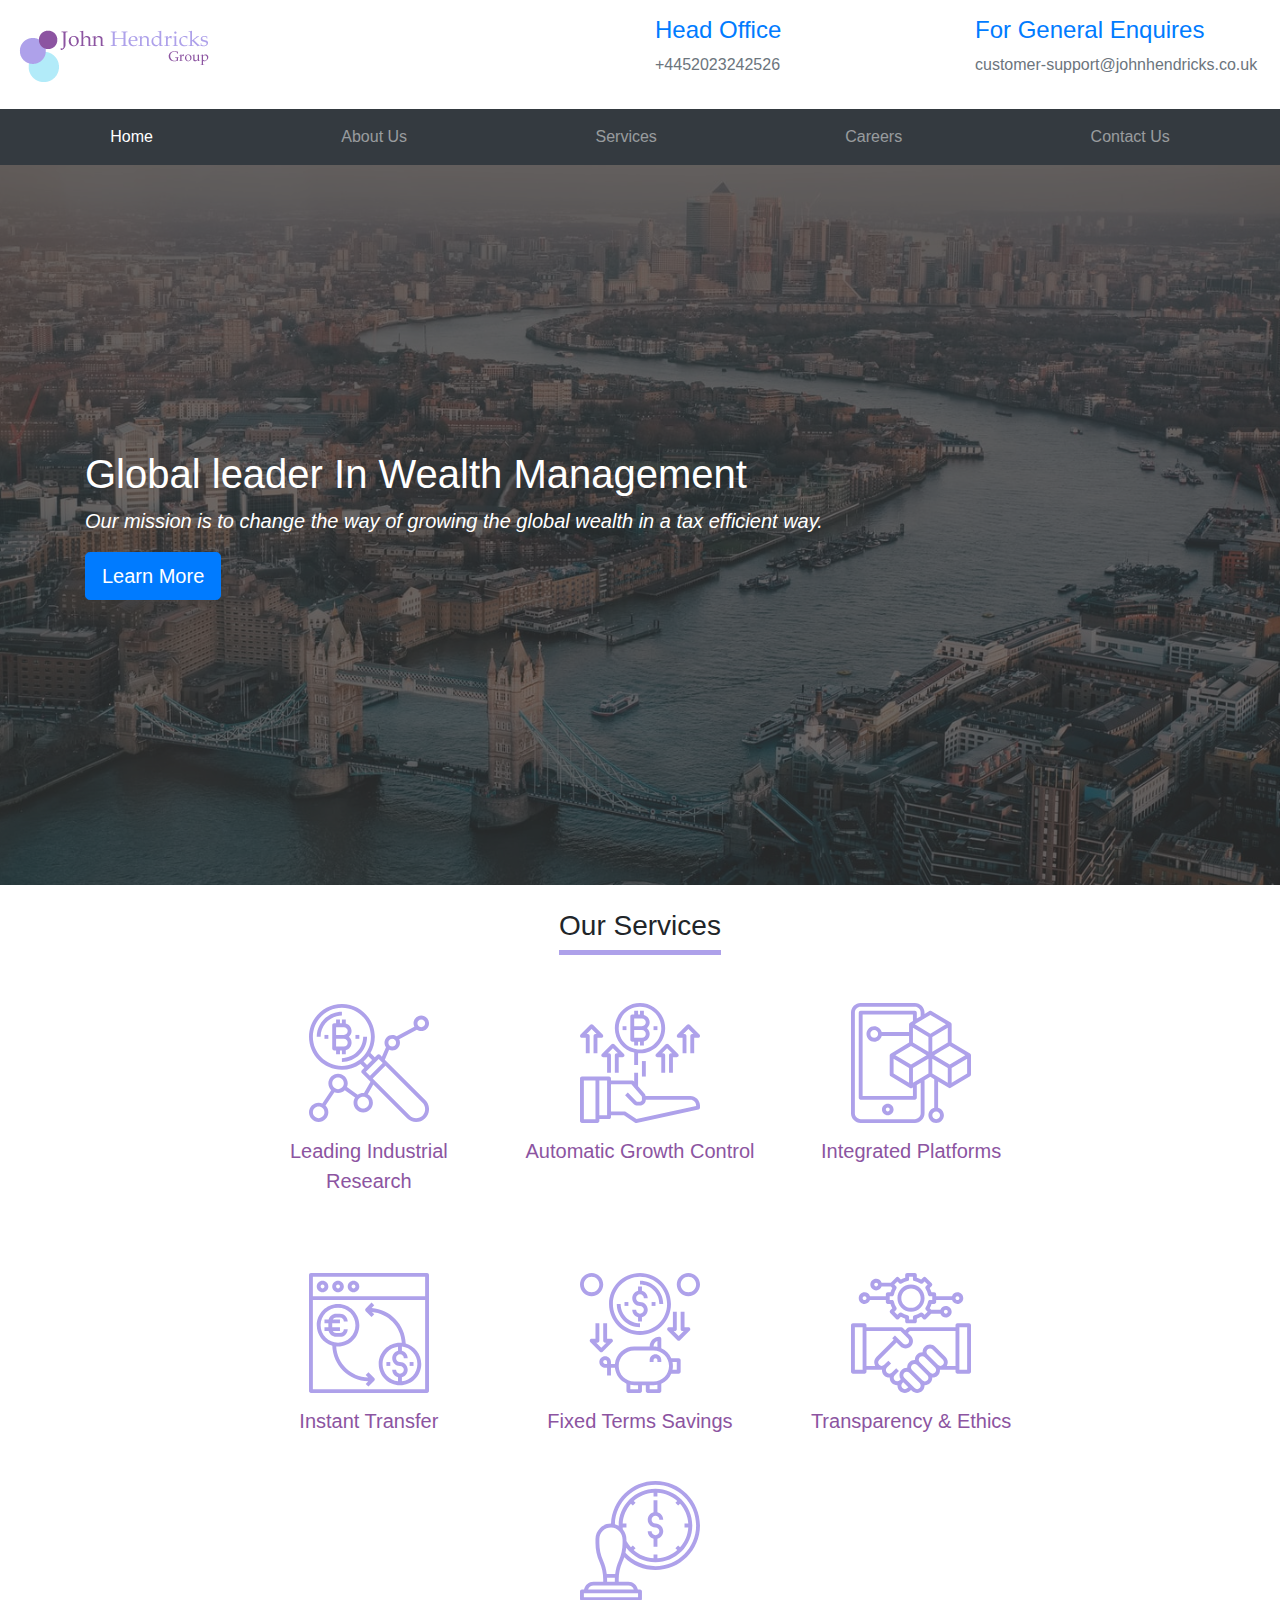
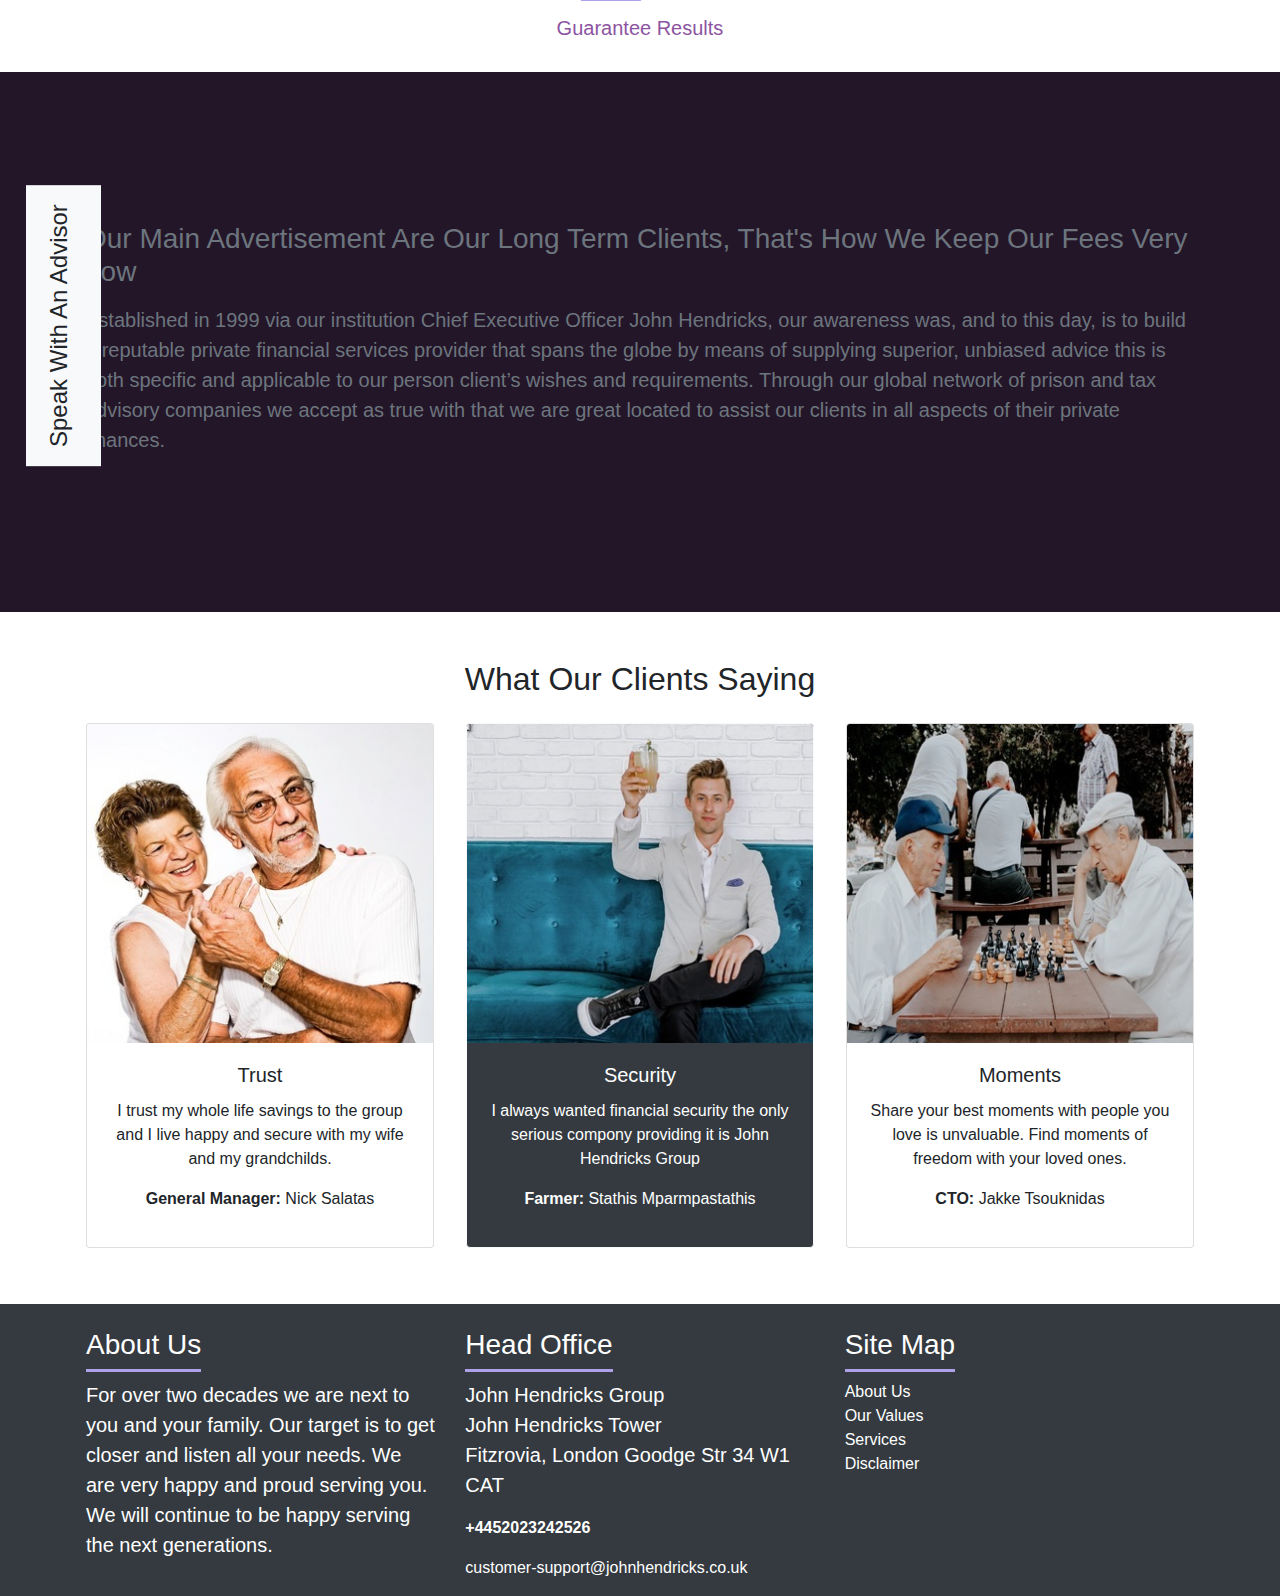
<file: index.html>
<!DOCTYPE html>
<html lang='en'>
<head>
  <meta charset='UTF-8'>
  <meta name='viewport' content='width=device-width, initial-scale=1.0'>
  <link rel='stylesheet' href='https://stackpath.bootstrapcdn.com/bootstrap/4.4.1/css/bootstrap.min.css' integrity='sha384-Vkoo8x4CGsO3+Hhxv8T/Q5PaXtkKtu6ug5TOeNV6gBiFeWPGFN9MuhOf23Q9Ifjh' crossorigin='anonymous'>
  <link rel='stylesheet' href='style.css'>
  <title>John Hendricks Group | Leading Wealth Management</title>
</head>
<body>
  <div class='page-container'>
    <header id='header'>
      <div class='container-fluid py-2'>
        <div class='row d-flex align-items-center'>
          <div class='col col-12 col-md-6'>
            <a class='navbar-brand' href='index.html'><img id='logo' src='assets/john-hendricks-logo.png' alt='logo'></a>
          </div>
          <div class='col col-12 col-md-6'>
            <div class='row py-2'>
              <div class='col col-12 col-md-6'>
                <h4 class='display-5 text-primary'>
                  Head Office
                </h4>
                <p class='text-secondary'>+4452023242526</p>
              </div>
              <div class='col col-12 col-md-6 text-secondary'>
                <h4 class='display-5 text-primary'>
                  For General Enquires
                </h4>
                <a class='text-secondary' href='mailto:customer-support@johnhendricks.co.uk'>customer-support@johnhendricks.co.uk</a>
              </div>
            </div>
          </div>
        </div>
      </div>
      <nav class='navbar custom-center navbar-expand-lg navbar-dark bg-dark' style='width: 100vw;'>
        <button class='navbar-toggler' type='button' data-toggle='collapse' data-target='#navbarSupportedContent' aria-controls='navbarSupportedContent' aria-expanded='false' aria-label='Toggle navigation'>
          <span class='navbar-toggler-icon'></span>
        </button>
      
        <div class='collapse navbar-collapse' id='navbarSupportedContent'>
          <ul class='navbar-nav d-flex justify-content-around'>
            <li class='nav-item active'>
              <a class='nav-link' href='#'>Home <span class='sr-only'>(current)</span></a>
            </li>
            <li class='nav-item'>
              <a class='nav-link' href='#about'>About Us</a>
            </li>
            <li class='nav-item'>
              <a class='nav-link' href='#services'>Services</a>
            </li>
            <li class='nav-item'>
              <a class='nav-link' href='careers.html'>Careers</a>
            </li>
            <li class='nav-item'>
              <a class='nav-link' href='contact.html'>Contact Us</a>
            </li>
          </ul>
        </div>
      </nav>
    </header>

    <section id='main-lead' class='text-white d-flex flex-column justify-content-center'>
      <div class='container'>
        <h1 class='display-5'>Global leader In Wealth Management</h1>
        <p class='lead font-italic'>Our mission is to change the way of growing the global wealth in a tax efficient way.</p>
        <a class='btn btn-primary btn-lg' href=''>Learn More</a>
      </div>
    </section>

    <section class='container d-flex justify-content-center
    pt-3' id='services'>
      <div class='services-wrapper text-center'>
        <h3 class='display-5 d-flex justify-content-center py-2'>Our Services</h3>
        <div class='row'>
          <div class='col col-12 py-5 col-md-4'>
            <img class='icon' src='assets/icon-1.svg' alt=''>
            <p class='lead'>Leading Industrial Research</p>
          </div>
          <div class='col col-12 py-5 col-md-4'>
            <img class='icon' src='assets/icon-2.svg' alt=''>
            <p class='lead'>Automatic Growth Control</p>
          </div>
          <div class='col col-12 py-5 col-md-4'>
            <img class='icon' src='assets/icon-3.svg' alt=''>
            <p class='lead'>Integrated Platforms</p>
          </div>
        </div>
        <div class='row'>
          <div class='col col-12 py-3 col-md-4'>
            <img class='icon' src='assets/icon-4.svg' alt=''>
            <p class='lead'>Instant Transfer</p>
          </div>
          <div class='col col-12 py-3 col-md-4'>
            <img class='icon' src='assets/icon-5.svg' alt=''>
            <p class='lead'>Fixed Terms Savings</p>
          </div>
          <div class='col col-12 py-3 col-md-4'>
            <img class='icon' src='assets/icon-6.svg' alt=''>
            <p class='lead'>Transparency & Ethics</p>
          </div>
          <div class='col-12 p-3'>
            <img class='icon' src='assets/icon-7.svg' alt=''>
            <p class='lead'>Guarantee Results</p>
          </div>
        </div>
      </div>
    </section>

    <section id='quote' class='container-fluid d-flex flex-column justify-content-center'>
      <div id='side-text' class='d-none d-xl-block bg-light'>
        <h4>Speak With An Advisor</h4>
      </div>
      <div class='container text-secondary py-2'>
        <h3 class='py-2  text-capitalize'>Our main advertisement are our long term clients, that's how we keep our fees very low</h3>
        <p class='lead'>
          Established in 1999 via our institution Chief Executive Officer John Hendricks, our awareness was, and to this day, is to build a reputable private financial services provider that spans the globe by means of supplying superior, unbiased advice this is both specific and applicable to our person client’s wishes and requirements. Through our global network of prison and tax advisory companies we accept as true with that we are great located to assist our clients in all aspects of their private finances.
        </p>
      </div>
    </section>

    <section id='testimonials' class='container text-center py-5'>
      <h2 class='pb-2'>What Our Clients Saying</h2>
      <div class='row'>
        <div class='col col-12 col-md-6 col-lg-4 py-2'>
          <div class='card'>
            <img class='card-img-top card-image' src='assets/elderly-couple.JPEG' alt='elderly couple'>
            <div class='card-body'>
              <h5 class='card-title'>Trust</h5>
              <p class='card-text'>I trust my whole life savings to the group and I live happy and secure with my wife and my grandchilds.</p>
              <p><span class='font-weight-bold'>General Manager: </span>Nick Salatas</p>
            </div>
          </div>
        </div>
        <div class='col col-12 col-md-6 col-lg-4 py-2'>
          <div class='card bg-dark border-light text-white'>
            <img class='card-img-top card-image' src='assets/young-rich-guy.JPEG' alt='young rich guy'>
            <div class='card-body'>
              <h5 class='card-title'>Security</h5>
              <p class='card-text'>I always wanted financial security the only serious compony providing it is John Hendricks Group</p>
              <p><span class='font-weight-bold'>Farmer: </span>Stathis Mparmpastathis</p>
            </div>
          </div>
        </div>
        <div class='col col-12 col-md-6 col-lg-4 py-2'>
          <div class='card'>
            <img class='card-img-top card-image' src='assets/pensioners-playing-board-game.JPEG' alt='pensioners playing board game'>
            <div class='card-body'>
              <h5 class='card-title'>Moments</h5>
              <p class='card-text'>Share your best moments with people you love is unvaluable. Find moments of freedom with your loved ones.</p>
              <p><span class='font-weight-bold'>CTO: </span>Jakke Tsouknidas</p>
            </div>
          </div>
        </div>
      </div>
    </section>

    <footer id='footer' class='bg-dark text-white'>
      <div class='container p-3'>
        <div class='row'>
          <div id='about' class='col col-12 col-md-4'>
            <h3>About Us</h3>
            <p class='lead'>For over two decades we are next to you and your family. Our target is to get closer and listen all your needs. We are very happy and proud serving you. We will continue to be happy serving the next generations.</p>
          </div>
          <div class='col col-12 col-md-4'>
            <h3>Head Office</h3>
            <p class='lead'>John Hendricks Group <br> John Hendricks Tower <br> Fitzrovia, London Goodge Str 34 W1 CAT</p>
            <p class='font-weight-bold'>+4452023242526</p>
            <a class='text-white' href='mailto:customer-support@johnhendricks.co.uk'>customer-support@johnhendricks.co.uk</a>
          </div>
          <div class='col col-12 col-md-4 d-flex flex-column'>
            <h3>Site Map</h3>
            <a href='#'>About Us</a>
            <a href='#'>Our Values</a>
            <a href='#services'>Services</a>
            <a href='disclaimer.html'>Disclaimer</a>
          </div>
        </div>
      </div>
    </footer>
  </div>
    <script src='https://code.jquery.com/jquery-3.3.1.slim.min.js' integrity='sha384-q8i/X+965DzO0rT7abK41JStQIAqVgRVzpbzo5smXKp4YfRvH+8abtTE1Pi6jizo' crossorigin='anonymous'></script>
    <script src='https://cdnjs.cloudflare.com/ajax/libs/popper.js/1.14.7/umd/popper.min.js' integrity='sha384-UO2eT0CpHqdSJQ6hJty5KVphtPhzWj9WO1clHTMGa3JDZwrnQq4sF86dIHNDz0W1' crossorigin='anonymous'></script>
    <script src='https://stackpath.bootstrapcdn.com/bootstrap/4.3.1/js/bootstrap.min.js' integrity='sha384-JjSmVgyd0p3pXB1rRibZUAYoIIy6OrQ6VrjIEaFf/nJGzIxFDsf4x0xIM+B07jRM' crossorigin='anonymous'></script>
  </body>
</html>
</file>
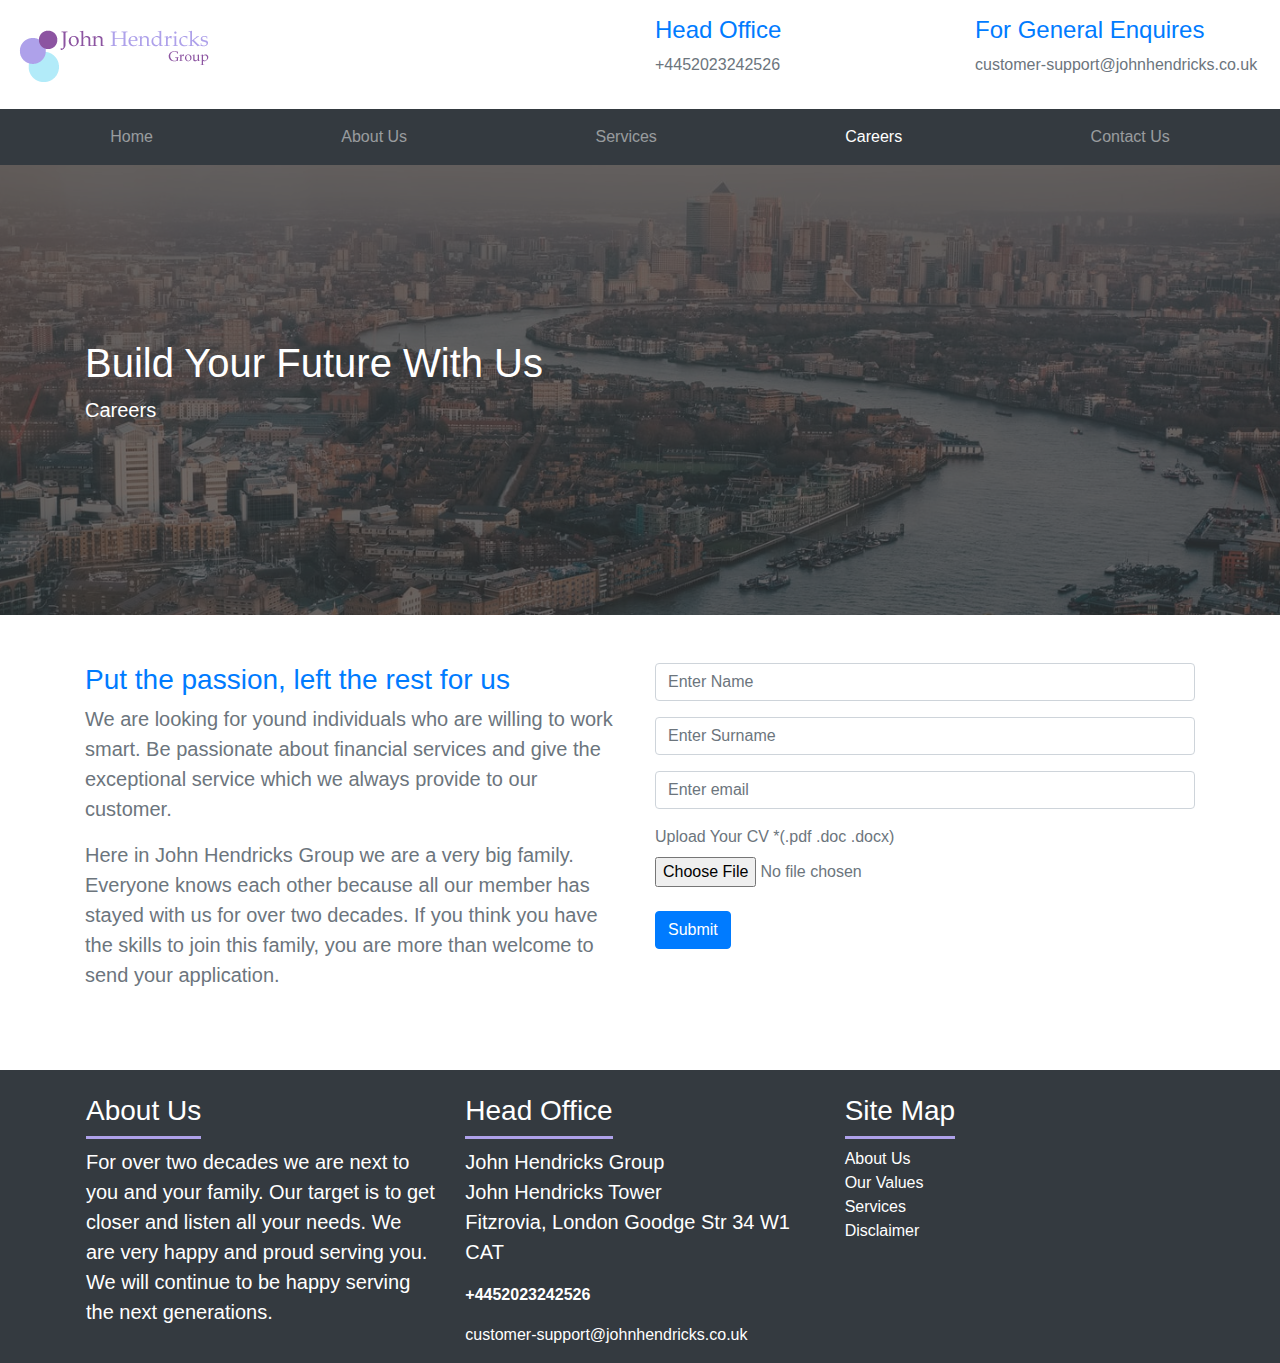
<file: careers.html>
<!DOCTYPE html>
<html lang="en">
<head>
  <meta charset="UTF-8">
  <meta name="viewport" content="width=device-width, initial-scale=1.0">
  <link rel="stylesheet" href="https://stackpath.bootstrapcdn.com/bootstrap/4.4.1/css/bootstrap.min.css" integrity="sha384-Vkoo8x4CGsO3+Hhxv8T/Q5PaXtkKtu6ug5TOeNV6gBiFeWPGFN9MuhOf23Q9Ifjh" crossorigin="anonymous">
  <link rel="stylesheet" href="style.css">
  <title>John Hendricks Group | Leading Wealth Management</title>
</head>
<body>
  <div class="page-container">
    <header id="header">
      <div class="container-fluid py-2">
        <div class="row d-flex align-items-center">
          <div class="col col-12 col-md-6">
            <a class="navbar-brand" href="index.html"><img id="logo" src="assets/john-hendricks-logo.png" alt="logo"></a>
          </div>
          <div class="col col-12 col-md-6">
            <div class="row py-2">
              <div class="col col-12 col-md-6">
                <h4 class="display-5 text-primary">
                  Head Office
                </h4>
                <p class="text-secondary">+4452023242526</p>
              </div>
              <div class="col col-12 col-md-6 text-secondary">
                <h4 class="display-5 text-primary">
                  For General Enquires
                </h4>
                <a class='text-secondary' href='mailto:customer-support@johnhendricks.co.uk'>customer-support@johnhendricks.co.uk</a>
              </div>
            </div>
          </div>
        </div>
      </div>
      <nav class="navbar custom-center navbar-expand-lg navbar-dark bg-dark" style="width: 100vw;">
        <button class="navbar-toggler" type="button" data-toggle="collapse" data-target="#navbarSupportedContent" aria-controls="navbarSupportedContent" aria-expanded="false" aria-label="Toggle navigation">
          <span class="navbar-toggler-icon"></span>
        </button>
      
        <div class="collapse navbar-collapse" id="navbarSupportedContent">
          <ul class="navbar-nav d-flex justify-content-around">
            <li class="nav-item">
              <a class="nav-link" href="index.html">Home <span class="sr-only">(current)</span></a>
            </li>
            <li class="nav-item">
              <a class="nav-link" href="index.html#about">About Us</a>
            </li>
            <li class="nav-item">
              <a class="nav-link" href="index.html#services">Services</a>
            </li>
            <li class="nav-item active">
              <a class="nav-link" href="#">Careers</a>
            </li>
            <li class="nav-item">
              <a class="nav-link" href="contact.html">Contact Us</a>
            </li>
          </ul>
        </div>
      </nav>
    </header>

    <section id="career-lead" class="text-white d-flex flex-column justify-content-center">
      <div class="container">
        <h1 class="display-5">Build Your Future With Us</h1>
        <p class="lead">Careers</p>
      </div>
    </section>

    <section class="container contact py-5">
      <div class="row">
        <div class="col col-12 col-md-6 pb-3">
          <h3 class="text-primary">Put the passion, left the rest for us</h3>
          <p class="lead text-secondary">
            We are looking for yound individuals who are willing to work smart. Be passionate about financial services and give the exceptional service which we always provide to our customer.
          </p>
          <p class="lead text-secondary">
            Here in John Hendricks Group we are a very big family. Everyone knows each other because all our member has stayed with us for over two decades. If you think you have the skills to join this family, you are more than welcome to send your application.
          </p>
        </div>
        <div class="col col-12 col-md-6">
          <form class="text-secondary">
            <div class="form-group">
              <input type="text" class="form-control" id="name" placeholder="Enter Name">
            </div>
            <div class="form-group">
              <input type="text" class="form-control" id="surname" placeholder="Enter Surname">
            </div>
            <div class="form-group">
              <input type="email" class="form-control" id="exampleInputEmail1" aria-describedby="emailHelp" placeholder="Enter email">
            </div>
            <div class="form-group">
              <label for="exampleFormControlFile1">Upload Your CV *(.pdf .doc .docx) </label>
              <input type="file" class="form-control-file" id="exampleFormControlFile1">
            </div>
            <button type="submit" class="btn btn-primary mt-2">Submit</button>
          </form>
        </div>
      </div>
    </section>

    <footer id="footer" class="bg-dark text-white">
      <div class="container p-3">
        <div class="row">
          <div id="about" class="col col-12 col-md-4">
            <h3>About Us</h3>
            <p class="lead">For over two decades we are next to you and your family. Our target is to get closer and listen all your needs. We are very happy and proud serving you. We will continue to be happy serving the next generations.</p>
          </div>
          <div class="col col-12 col-md-4">
            <h3>Head Office</h3>
            <p class="lead">John Hendricks Group <br> John Hendricks Tower <br> Fitzrovia, London Goodge Str 34 W1 CAT</p>
            <p class="font-weight-bold">+4452023242526</p>
            <a class='text-white' href='mailto:customer-support@johnhendricks.co.uk'>customer-support@johnhendricks.co.uk</a>
          </div>
          <div class="col col-12 col-md-4 d-flex flex-column">
            <h3>Site Map</h3>
            <a href="#">About Us</a>
            <a href="#">Our Values</a>
            <a href="index.html/#services">Services</a>
            <a href="disclaimer.html">Disclaimer</a>
          </div>
        </div>
      </div>
    </footer>
  </div>
    <script src="https://code.jquery.com/jquery-3.3.1.slim.min.js" integrity="sha384-q8i/X+965DzO0rT7abK41JStQIAqVgRVzpbzo5smXKp4YfRvH+8abtTE1Pi6jizo" crossorigin="anonymous"></script>
    <script src="https://cdnjs.cloudflare.com/ajax/libs/popper.js/1.14.7/umd/popper.min.js" integrity="sha384-UO2eT0CpHqdSJQ6hJty5KVphtPhzWj9WO1clHTMGa3JDZwrnQq4sF86dIHNDz0W1" crossorigin="anonymous"></script>
    <script src="https://stackpath.bootstrapcdn.com/bootstrap/4.3.1/js/bootstrap.min.js" integrity="sha384-JjSmVgyd0p3pXB1rRibZUAYoIIy6OrQ6VrjIEaFf/nJGzIxFDsf4x0xIM+B07jRM" crossorigin="anonymous"></script>
  </body>
</html>
</file>
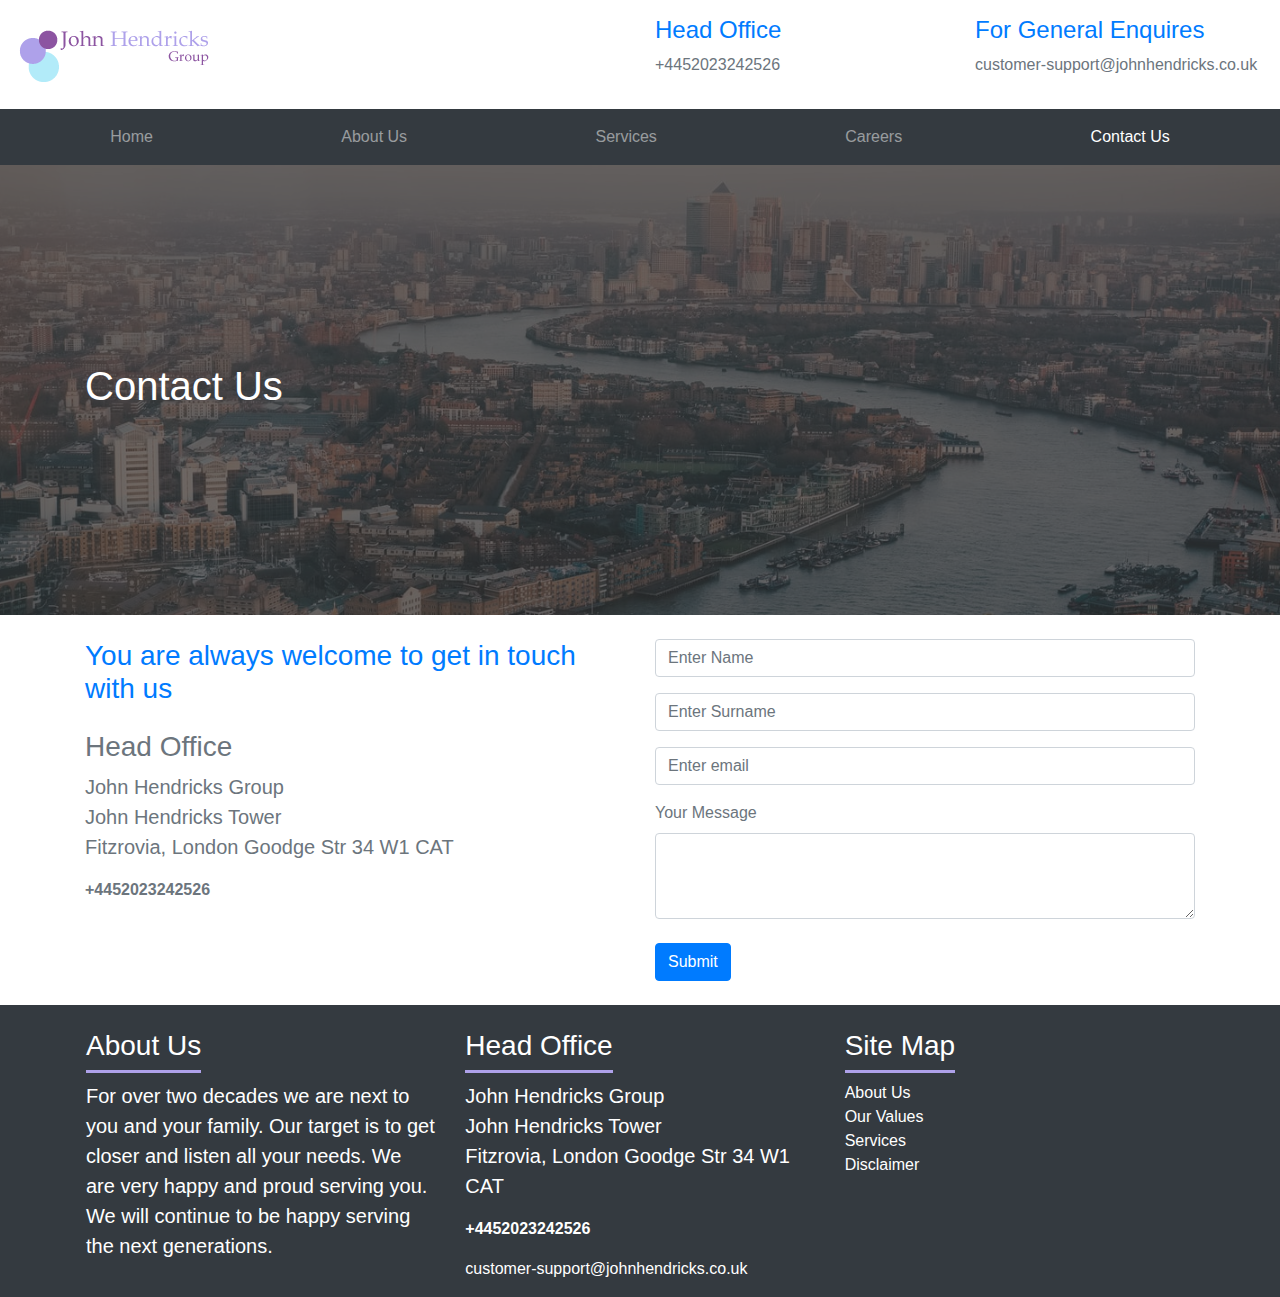
<file: contact.html>
<!DOCTYPE html>
<html lang="en">
<head>
  <meta charset="UTF-8">
  <meta name="viewport" content="width=device-width, initial-scale=1.0">
  <link rel="stylesheet" href="https://stackpath.bootstrapcdn.com/bootstrap/4.4.1/css/bootstrap.min.css" integrity="sha384-Vkoo8x4CGsO3+Hhxv8T/Q5PaXtkKtu6ug5TOeNV6gBiFeWPGFN9MuhOf23Q9Ifjh" crossorigin="anonymous">
  <link rel="stylesheet" href="style.css">
  <title>John Hendricks Group | Leading Wealth Management</title>
</head>
<body>
  <div class="page-container">
    <header id="header">
      <div class="container-fluid py-2">
        <div class="row d-flex align-items-center">
          <div class="col col-12 col-md-6">
            <a class="navbar-brand" href="index.html"><img id="logo" src="assets/john-hendricks-logo.png" alt="logo"></a>
          </div>
          <div class="col col-12 col-md-6">
            <div class="row py-2">
              <div class="col col-12 col-md-6">
                <h4 class="display-5 text-primary">
                  Head Office
                </h4>
                <p class="text-secondary">+4452023242526</p>
              </div>
              <div class="col col-12 col-md-6 text-secondary">
                <h4 class="display-5 text-primary">
                  For General Enquires
                </h4>
                <a class='text-secondary' href='mailto:customer-support@johnhendricks.co.uk'>customer-support@johnhendricks.co.uk</a>
              </div>
            </div>
          </div>
        </div>
      </div>
      <nav class="navbar custom-center navbar-expand-lg navbar-dark bg-dark" style="width: 100vw;">
        <button class="navbar-toggler" type="button" data-toggle="collapse" data-target="#navbarSupportedContent" aria-controls="navbarSupportedContent" aria-expanded="false" aria-label="Toggle navigation">
          <span class="navbar-toggler-icon"></span>
        </button>
      
        <div class="collapse navbar-collapse" id="navbarSupportedContent">
          <ul class="navbar-nav d-flex justify-content-around">
            <li class="nav-item">
              <a class="nav-link" href="index.html">Home <span class="sr-only">(current)</span></a>
            </li>
            <li class="nav-item">
              <a class="nav-link" href="index.html#about">About Us</a>
            </li>
            <li class="nav-item">
              <a class="nav-link" href="index.html#services">Services</a>
            </li>
            <li class="nav-item">
              <a class="nav-link" href="careers.html">Careers</a>
            </li>
            <li class="nav-item active">
              <a class="nav-link" href="#">Contact Us</a>
            </li>
          </ul>
        </div>
      </nav>
    </header>

    <section id="career-lead" class="text-white d-flex flex-column justify-content-center">
      <div class="container">
        <h1 class="display-5">Contact Us</h1>
      </div>
    </section>

    <section class="container contact text-secondary">
      <div class="row py-4">
        <div class="col col-12 col-md-6">
          <h3 class="text-primary pb-3">You are always welcome to get in touch with us</h3>
          <h3>Head Office</h3>
            <p class="lead">John Hendricks Group <br> John Hendricks Tower <br> Fitzrovia, London Goodge Str 34 W1 CAT</p>
            <p class="font-weight-bold">+4452023242526</p>
            <p><a class="font-weight-bold" href="@mailto:">customer-support@johnhendricks.co.uk</a></p>
        </div>
        <div class="col col-12 col-md-6">
          <form class="text-secondary">
            <div class="form-group">
              <input type="text" class="form-control" id="name" placeholder="Enter Name">
            </div>
            <div class="form-group">
              <input type="text" class="form-control" id="surname" placeholder="Enter Surname">
            </div>
            <div class="form-group">
              <input type="email" class="form-control" id="exampleInputEmail1" aria-describedby="emailHelp" placeholder="Enter email">
            </div>
            <div class="form-group">
              <label for="textarea1">Your Message</label>
              <textarea class="form-control" id="textarea1" rows="3"></textarea>
            </div>
            <button type="submit" class="btn btn-primary mt-2">Submit</button>
          </form>
        </div>
      </div>
    </section>

    <footer id="footer" class="bg-dark text-white">
      <div class="container p-3">
        <div class="row">
          <div id="about" class="col col-12 col-md-4">
            <h3>About Us</h3>
            <p class="lead">For over two decades we are next to you and your family. Our target is to get closer and listen all your needs. We are very happy and proud serving you. We will continue to be happy serving the next generations.</p>
          </div>
          <div class="col col-12 col-md-4">
            <h3>Head Office</h3>
            <p class="lead">John Hendricks Group <br> John Hendricks Tower <br> Fitzrovia, London Goodge Str 34 W1 CAT</p>
            <p class="font-weight-bold">+4452023242526</p>
            <a class='text-white' href='mailto:customer-support@johnhendricks.co.uk'>customer-support@johnhendricks.co.uk</a>
          </div>
          <div class="col col-12 col-md-4 d-flex flex-column">
            <h3>Site Map</h3>
            <a href="#">About Us</a>
            <a href="#">Our Values</a>
            <a href="index.html/#services">Services</a>
            <a href="disclaimer.html">Disclaimer</a>
          </div>
        </div>
      </div>
    </footer>
  </div>
    <script src="https://code.jquery.com/jquery-3.3.1.slim.min.js" integrity="sha384-q8i/X+965DzO0rT7abK41JStQIAqVgRVzpbzo5smXKp4YfRvH+8abtTE1Pi6jizo" crossorigin="anonymous"></script>
    <script src="https://cdnjs.cloudflare.com/ajax/libs/popper.js/1.14.7/umd/popper.min.js" integrity="sha384-UO2eT0CpHqdSJQ6hJty5KVphtPhzWj9WO1clHTMGa3JDZwrnQq4sF86dIHNDz0W1" crossorigin="anonymous"></script>
    <script src="https://stackpath.bootstrapcdn.com/bootstrap/4.3.1/js/bootstrap.min.js" integrity="sha384-JjSmVgyd0p3pXB1rRibZUAYoIIy6OrQ6VrjIEaFf/nJGzIxFDsf4x0xIM+B07jRM" crossorigin="anonymous"></script>
  </body>
</html>
</file>
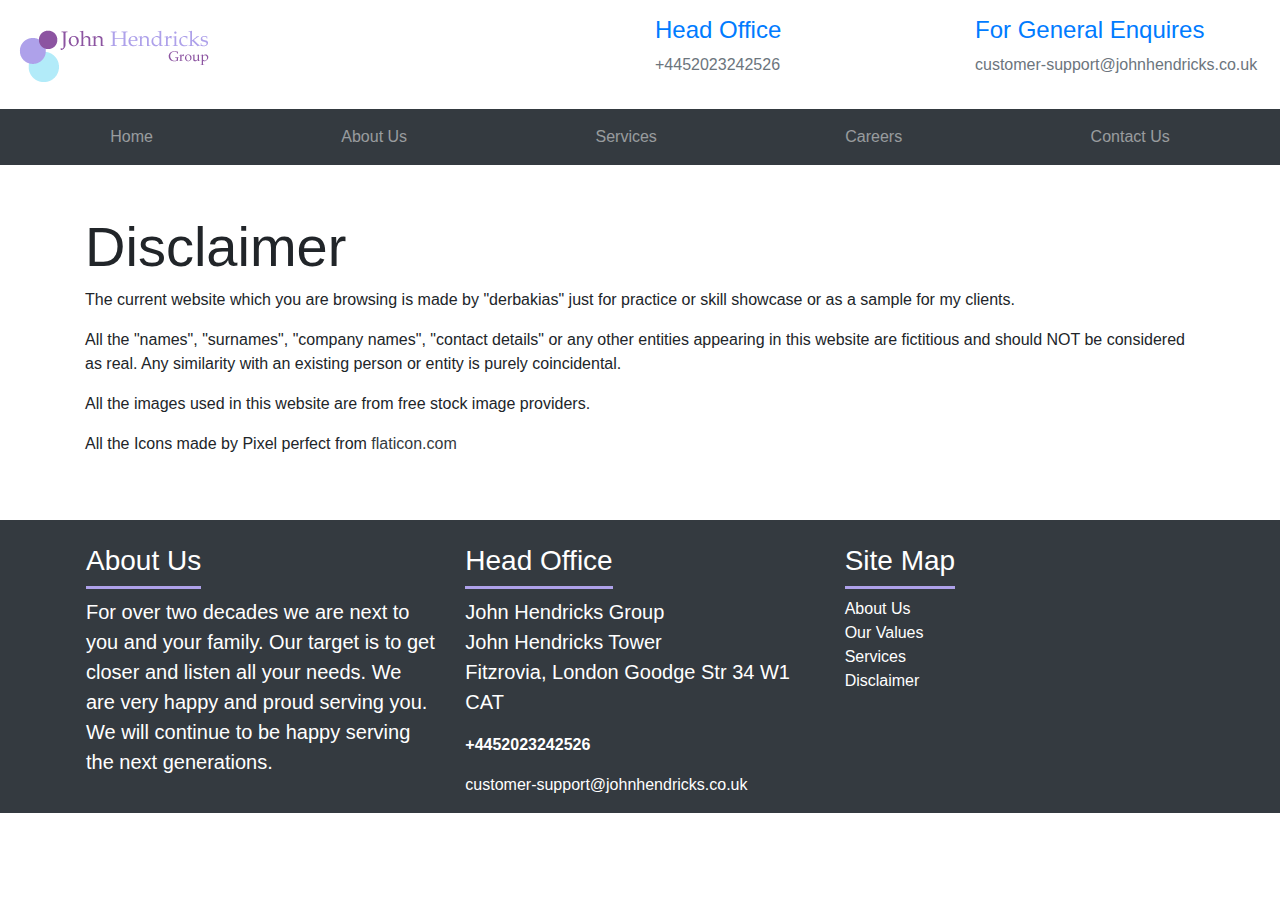
<file: disclaimer.html>
<!DOCTYPE html>
<html lang="en">
<head>
  <meta charset="UTF-8">
  <meta name="viewport" content="width=device-width, initial-scale=1.0">
  <meta name="description" content="Leading wealth management service provides with many clients around the globe.">
  <link rel="stylesheet" href="https://stackpath.bootstrapcdn.com/bootstrap/4.4.1/css/bootstrap.min.css" integrity="sha384-Vkoo8x4CGsO3+Hhxv8T/Q5PaXtkKtu6ug5TOeNV6gBiFeWPGFN9MuhOf23Q9Ifjh" crossorigin="anonymous">
  <link rel="stylesheet" href="style.css">
  <title>John Hendricks Group | Leading Wealth Management</title>
</head>
<body>
  <div class="page-container">
    <header id="header">
      <div class="container-fluid py-2">
        <div class="row d-flex align-items-center">
          <div class="col col-12 col-md-6">
            <a class="navbar-brand" href="index.html"><img id="logo" src="assets/john-hendricks-logo.png" alt="logo"></a>
          </div>
          <div class="col col-12 col-md-6">
            <div class="row py-2">
              <div class="col col-12 col-md-6">
                <h4 class="display-5 text-primary">
                  Head Office
                </h4>
                <p class="text-secondary">+4452023242526</p>
              </div>
              <div class="col col-12 col-md-6 text-secondary">
                <h4 class="display-5 text-primary">
                  For General Enquires
                </h4>
                <a class='text-secondary' href='mailto:customer-support@johnhendricks.co.uk'>customer-support@johnhendricks.co.uk</a>
              </div>
            </div>
          </div>
        </div>
      </div>
      <nav class="navbar custom-center navbar-expand-lg navbar-dark bg-dark" style="width: 100vw;">
        <button class="navbar-toggler" type="button" data-toggle="collapse" data-target="#navbarSupportedContent" aria-controls="navbarSupportedContent" aria-expanded="false" aria-label="Toggle navigation">
          <span class="navbar-toggler-icon"></span>
        </button>
      
        <div class="collapse navbar-collapse" id="navbarSupportedContent">
          <ul class="navbar-nav d-flex justify-content-around">
            <li class="nav-item">
              <a class="nav-link" href="index.html">Home <span class="sr-only">(current)</span></a>
            </li>
            <li class="nav-item">
              <a class="nav-link" href="index.html#about">About Us</a>
            </li>
            <li class="nav-item">
              <a class="nav-link" href="index.html#services">Services</a>
            </li>
            <li class="nav-item">
              <a class="nav-link" href="careers.html">Careers</a>
            </li>
            <li class="nav-item">
              <a class="nav-link" href="contact.html">Contact Us</a>
            </li>
          </ul>
        </div>
      </nav>
    </header>

    <section id="disclaimer" class="container py-5">
      <h1 class="display-4">Disclaimer</h1>
      <p>The current website which you are browsing is made by "derbakias" just for practice or skill showcase or as a sample for my clients.</p>
      <p>All the "names", "surnames", "company names", "contact details" or any other entities appearing in this website are fictitious and should NOT be considered as real. Any similarity with an existing person or entity is purely coincidental.</p>
      <p>All the images used in this website are from free stock image providers.</p>
      <p>All the Icons made by Pixel perfect from <a class="text-dark" href="https://www.flaticon.com" target="_blank">flaticon.com</a></p>
    </section>
    <footer id="footer" class="bg-dark text-white">
      <div class="container p-3">
        <div class="row">
          <div id="about" class="col col-12 col-md-4">
            <h3>About Us</h3>
            <p class="lead">For over two decades we are next to you and your family. Our target is to get closer and listen all your needs. We are very happy and proud serving you. We will continue to be happy serving the next generations.</p>
          </div>
          <div class="col col-12 col-md-4">
            <h3>Head Office</h3>
            <p class="lead">John Hendricks Group <br> John Hendricks Tower <br> Fitzrovia, London Goodge Str 34 W1 CAT</p>
            <p class="font-weight-bold">+4452023242526</p>
            <a class='text-white' href='mailto:customer-support@johnhendricks.co.uk'>customer-support@johnhendricks.co.uk</a>
          </div>
          <div class="col col-12 col-md-4 d-flex flex-column">
            <h3>Site Map</h3>
            <a href="#">About Us</a>
            <a href="#">Our Values</a>
            <a href="#services">Services</a>
            <a href="disclaimer.html">Disclaimer</a>
          </div>
        </div>
      </div>
    </footer>
  </div>
    <script src="https://code.jquery.com/jquery-3.3.1.slim.min.js" integrity="sha384-q8i/X+965DzO0rT7abK41JStQIAqVgRVzpbzo5smXKp4YfRvH+8abtTE1Pi6jizo" crossorigin="anonymous"></script>
    <script src="https://cdnjs.cloudflare.com/ajax/libs/popper.js/1.14.7/umd/popper.min.js" integrity="sha384-UO2eT0CpHqdSJQ6hJty5KVphtPhzWj9WO1clHTMGa3JDZwrnQq4sF86dIHNDz0W1" crossorigin="anonymous"></script>
    <script src="https://stackpath.bootstrapcdn.com/bootstrap/4.3.1/js/bootstrap.min.js" integrity="sha384-JjSmVgyd0p3pXB1rRibZUAYoIIy6OrQ6VrjIEaFf/nJGzIxFDsf4x0xIM+B07jRM" crossorigin="anonymous"></script>
  </body>
</html>
</file>
<file: style.css>
* {
  margin: 0;
  padding: 0;
  box-sizing: border-box;
}


body {
  overflow-x: hidden;
}

a {
  color: white;
}

#email {
  cursor: pointer;
}


nav ul {
  width: 100%;
}

#main-lead {
  position: relative;
  min-height: 80vh;
  background: url("assets/london_city.jpg") no-repeat center center/cover fixed;
  z-index: 1;
}

#main-lead:before {
  content: "";
  position: absolute;
  top: 0;
  left: 0;
  right: 0;
  bottom: 0;
  background: #333;
  opacity: 0.7;
  z-index: -1;
}

.icon {
   width: 120px;
}

#services h3 {
  max-width: fit-content;
  margin: 0 auto;
  border-bottom: 5px solid #AEA1EA;
}

#services p {
  margin: 0.8rem 0;
  color: #8C54A1;
}

#quote {
  position: relative;
  min-height: 60vh;
  background: rgb(36, 22, 41);
}

#side-text {
  position: absolute;
  top: 40%;
  left: -6%;
  padding: 1.2rem;
  transform: rotate(270deg);
}

.card {
  max-width: 348px;
  margin: 0 auto;
}

#footer h3 {
  max-width: fit-content;
  padding: 0.5rem 0;
  border-bottom: 3px solid #AEA1EA;
}

#career-lead {
  position: relative;
  min-height: 50vh;
  background: url("assets/london_city.jpg") no-repeat center center/cover fixed;
  z-index: 1;
}

#career-lead:before {
  content: "";
  position: absolute;
  top: 0;
  left: 0;
  right: 0;
  bottom: 0;
  background: #333;
  opacity: 0.7;
  z-index: -1;
}s
</file>
